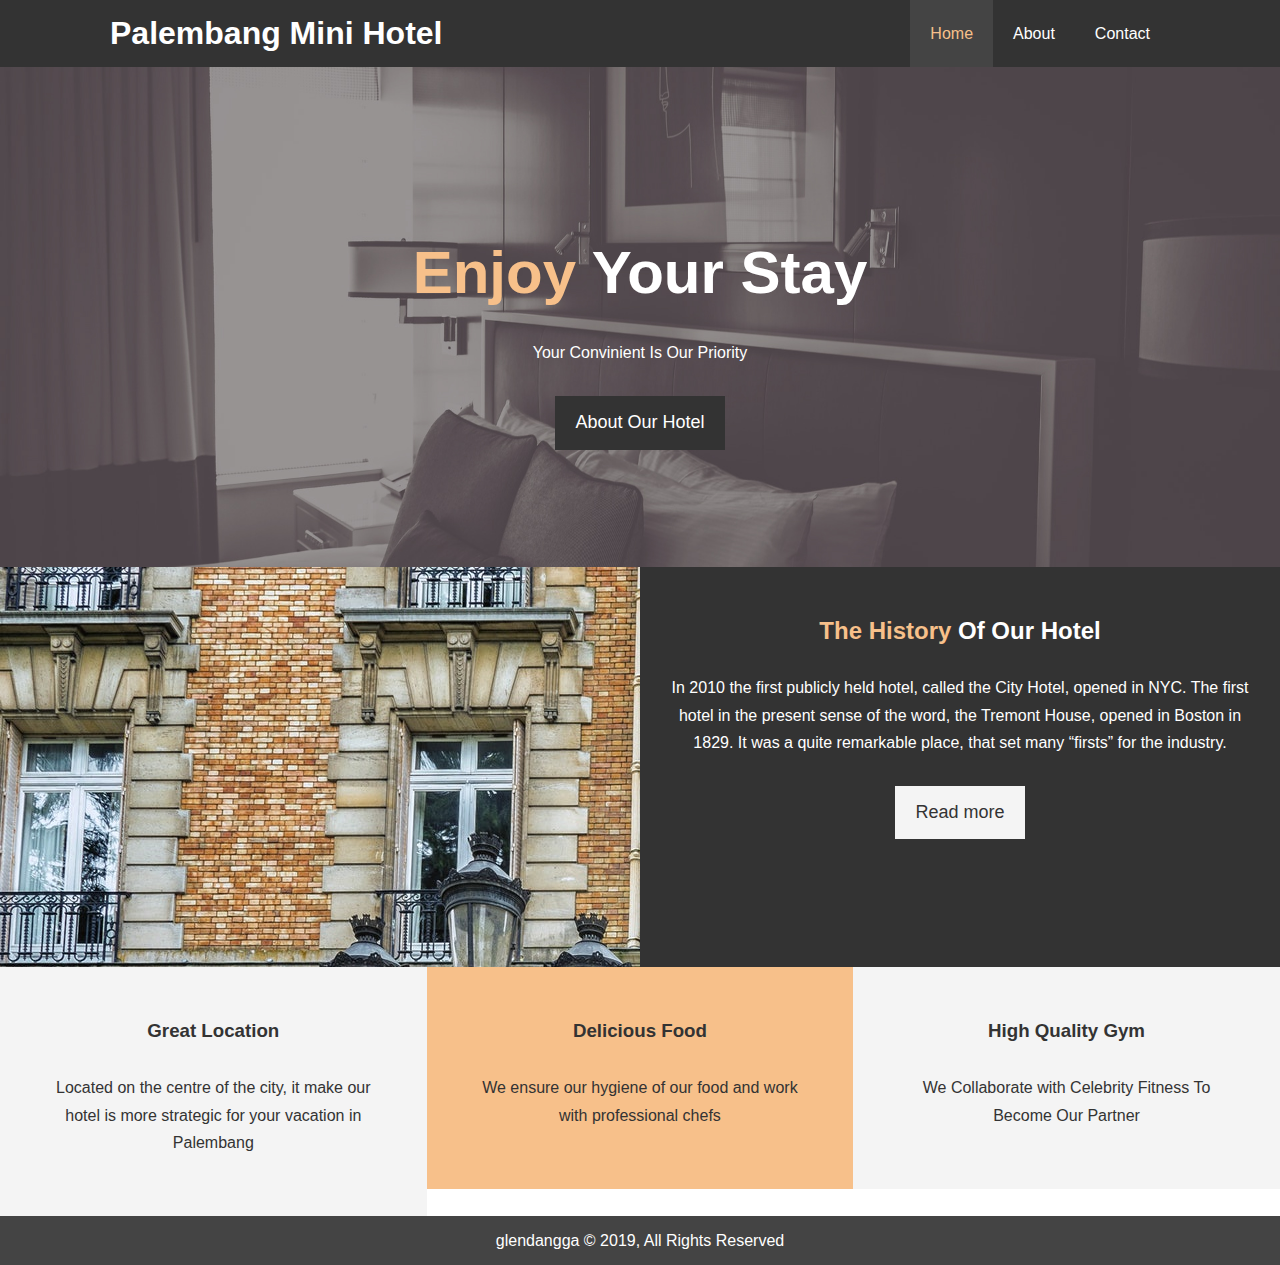
<file: index.html>
<!DOCTYPE html>
<html lang="en">
<head>
    <meta charset="UTF-8">
    <meta name="viewport" content="width=device-width, initial-scale=1.0">
    <meta http-equiv="X-UA-Compatible" content="ie=edge">
    <meta name="description" content="Welcome to the most extraordinary hotel in Palembang">
    <meta name="keywords" content="hotel, hotel palembang">
    <link rel="stylesheet" href="css/style.css">
    <link rel="stylesheet" media="screen and (max-width: 768px)" href="css/mobile.css">
    <link rel="stylesheet" href="https://use.fontawesome.com/releases/v5.8.1/css/all.css" integrity="sha384-50oBUHEmvpQ+1lW4y57PTFmhCaXp0ML5d60M1M7uH2+nqUivzIebhndOJK28anvf" crossorigin="anonymous">
    <title>Hotel BT | Welcome</title>
</head> 
<body>
    <header>
        <nav id="navbar">
            <div class="container">
                <h1 class="logo"><a href="index.html">Palembang Mini Hotel</a></h1>
                <ul>
                    <li><a class="current" href="index.html">Home</a></li>
                    <li><a href="about.html">About</a></li>
                    <li><a href="contact.html">Contact</a></li>
                </ul>
            </div>
        </nav>
        <div id="showcase">
            <div class="showcase-content">
                <h1><span class="text-primary">Enjoy</span> Your Stay</h1>
                <p clas="lead">Your Convinient Is Our Priority</p>
                <a href="about.html" class="btn">About Our Hotel</a>
            </div>
        </div>
    </header>
    
    <section id="home-info" class="bg-dark">
        <div class="info-img"></div>
        <div class="info-content">
            <h2><span class="text-primary">The History</span> Of Our Hotel</h2>
            <p>In 2010 the first publicly held hotel, called the City Hotel, opened in NYC. The first hotel in the present sense of the word, the Tremont House, opened in Boston in 1829. It was a quite remarkable place, that set many “firsts” for the industry.</p>
            <a href="about.html" class="btn btn-light">Read more</a>
        </div>
    </section>

    <section id="features">
        <div class="box bg-light">
            <i class="fas fa-hotel fa-3x"></i>
            <h3>Great Location</h3>
            <p>Located on the centre of the city, it make our hotel is more strategic for your vacation in Palembang</p>
        </div>
        <div class="box bg-primary">
            <i class="fas fa-utensils fa-3x"></i>
            <h3>Delicious Food</h3>
            <p>We ensure our hygiene of our food and work with professional chefs</p>    
        </div>
        <div class="box bg-light">
            <i class="fas fa-dumbbell fa-3x"></i>
            <h3>High Quality Gym</h3>
            <p>We Collaborate with Celebrity Fitness To Become Our Partner </p>
        </div>
    </section>

    <div class="clr"></div>

    <footer id="main-footer">
        <p>glendangga &copy; 2019, All Rights Reserved</p>
    </footer>
</body>
</html>
</file>
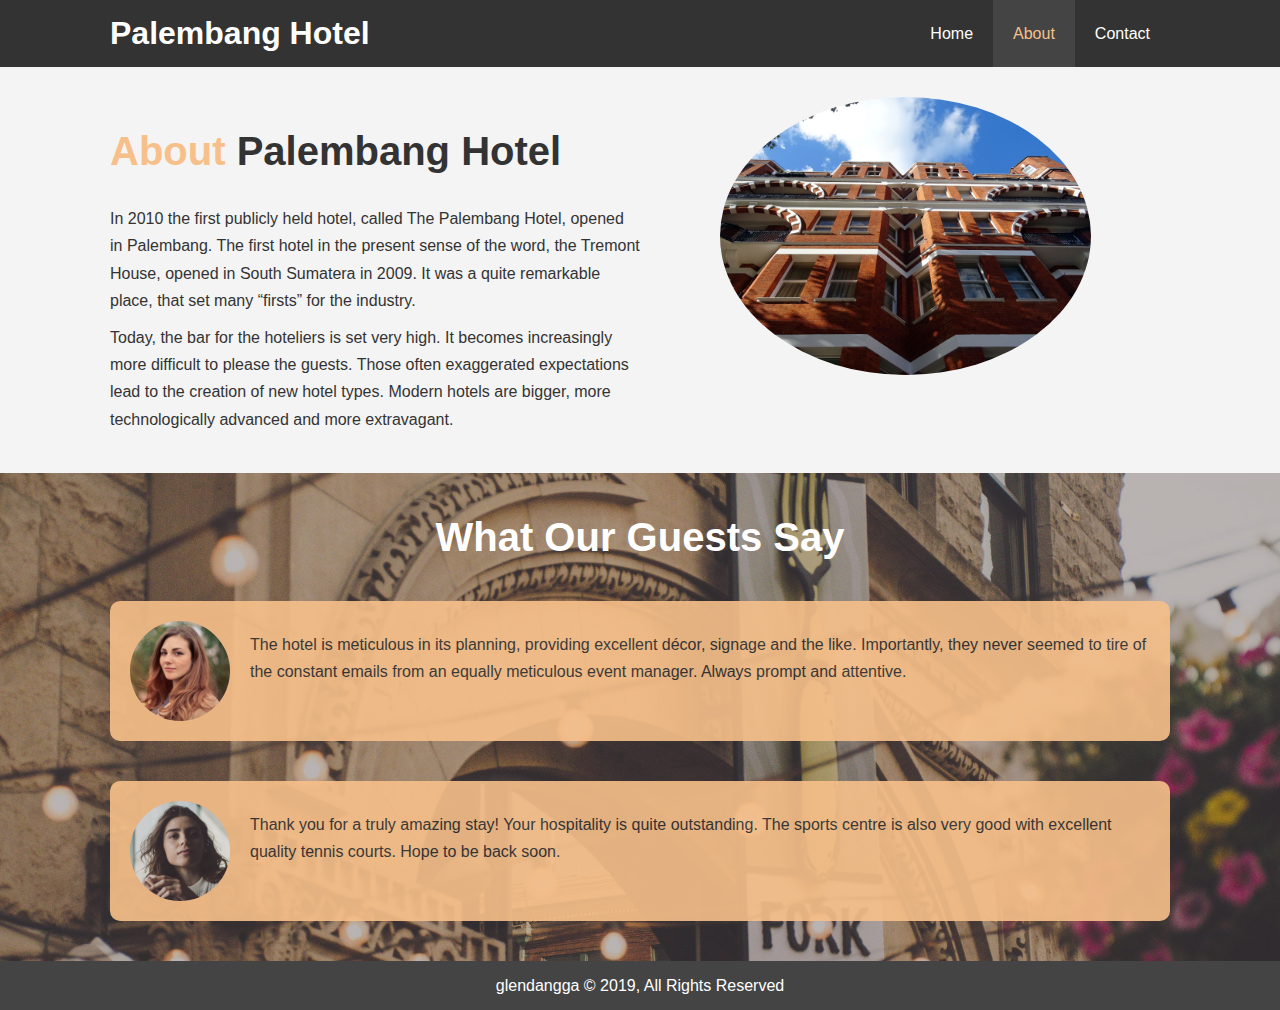
<file: about.html>
<!DOCTYPE html>
<html lang="en">
<head>
    <meta charset="UTF-8">
    <meta name="viewport" content="width=device-width, initial-scale=1.0">
    <meta http-equiv="X-UA-Compatible" content="ie=edge">
    <meta name="description" content="Welcome to the most extraordinary hotel in Palembang">
    <meta name="keywords" content="hotel, hotel palembang">
    <link rel="stylesheet" href="css/style.css">
    <link rel="stylesheet" media="screen and (max-width: 768px)" href="css/mobile.css">
    <title>Hotel BT | About</title>
</head> 
<body>
    <header>
        <nav id="navbar">
            <div class="container">
                <h1 class="logo"><a href="index.html">Palembang Hotel</a></h1>
                <ul>
                    <li><a href="index.html">Home</a></li>
                    <li><a class="current" href="about.html">About</a></li>
                    <li><a href="contact.html">Contact</a></li>
                </ul>
            </div>
        </nav>
    </header>
    
    <section id="about-info" class="bg-light py-3">
        <div class="container">
            <div class="info-left">
                <h1 class="l-heading"><span class="text-primary">About</span> Palembang Hotel</h1>
                <p>In 2010 the first publicly held hotel, called The Palembang Hotel, opened in Palembang. The first hotel in the present sense of the word, the Tremont House, opened in South Sumatera in 2009. It was a quite remarkable place, that set many “firsts” for the industry.</p>
                <p>Today, the bar for the hoteliers is set very high. It becomes increasingly more difficult to please the guests. Those often exaggerated expectations lead to the creation of new hotel types. Modern hotels are bigger, more technologically advanced and more extravagant.</p>
            </div>
            <div class="info-right">
                <img src="./img/photo-2.jpg" alt="hotel">
            </div>
        </div>
    </section>
   

    <div class="clr"></div>
    <section id="testimonials">
        <div class="container">
            <h2 class="l-heading">What Our Guests Say</h2>
            <div class="testimonial bg-primary">
                <img src="./img/person-1.jpg" alt="John">
                <p>The hotel is meticulous in its planning, providing excellent décor, signage and the like. Importantly, they never seemed to tire of the constant emails from an equally meticulous event manager. Always prompt and attentive.</p>
            </div>
            <div class="testimonial bg-primary">
                <img src="./img/person-2.jpg" alt="John">
                <p>Thank you for a truly amazing stay! Your hospitality is quite outstanding. The sports centre is also very good with excellent quality tennis courts. Hope to be back soon.</p>
            </div>
        </div>
    </section>

    <footer id="main-footer">
        <p>glendangga &copy; 2019, All Rights Reserved</p>
    </footer>
</body>
</html>
</file>
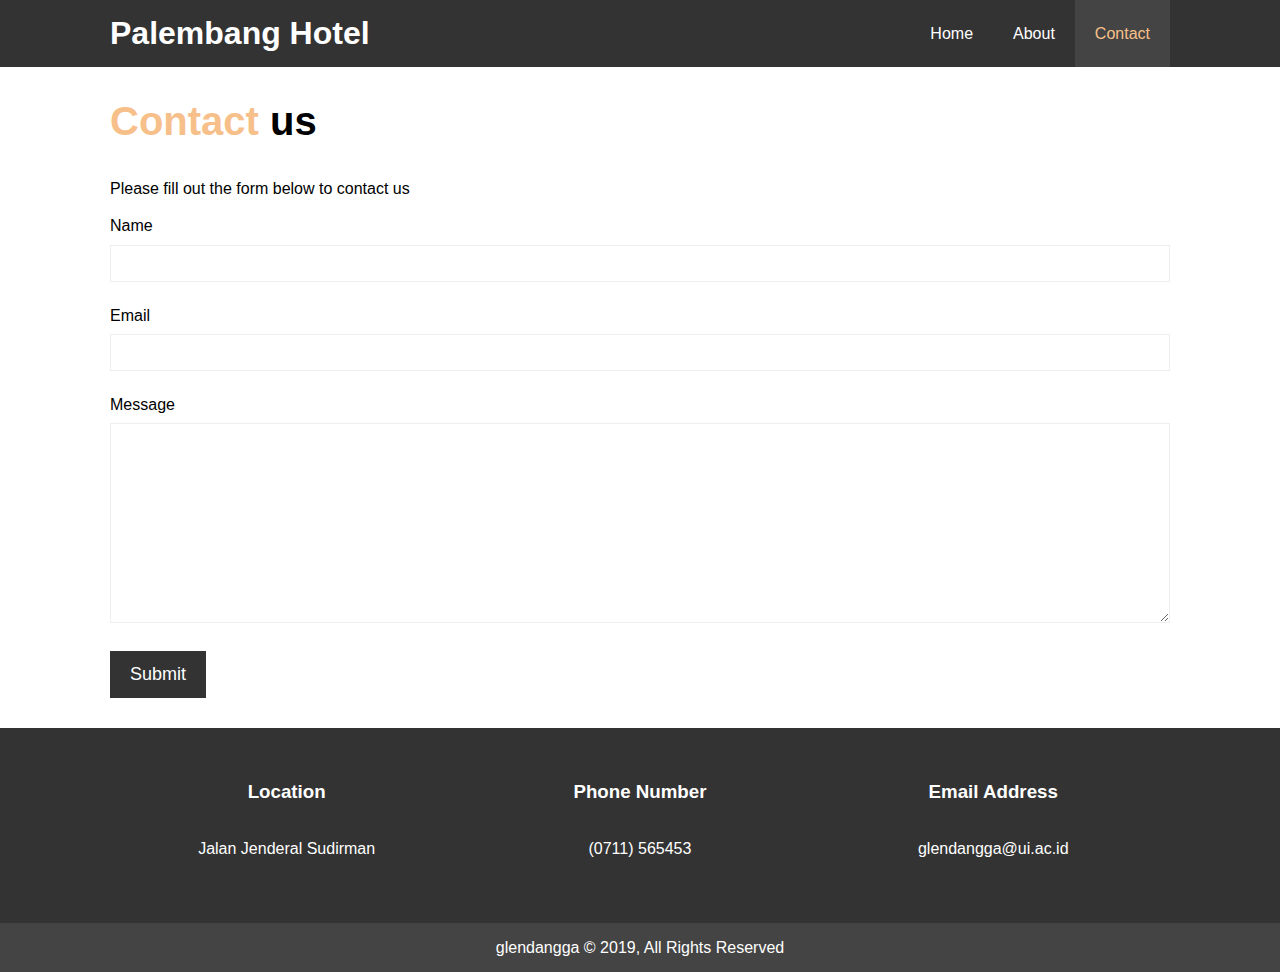
<file: contact.html>
<!DOCTYPE html>
<html lang="en">
<head>
    <meta charset="UTF-8">
    <meta name="viewport" content="width=device-width, initial-scale=1.0">
    <meta http-equiv="X-UA-Compatible" content="ie=edge">
    <meta name="description" content="Welcome to the most extraordinary hotel in Palembang">
    <meta name="keywords" content="hotel, hotel palembang">
    <link rel="stylesheet" href="css/style.css">
    <link rel="stylesheet" href="https://use.fontawesome.com/releases/v5.8.1/css/all.css" integrity="sha384-50oBUHEmvpQ+1lW4y57PTFmhCaXp0ML5d60M1M7uH2+nqUivzIebhndOJK28anvf" crossorigin="anonymous">
    <link rel="stylesheet" media="screen and (max-width: 768px)" href="css/mobile.css">
    <title>Hotel BT | Contact</title>
</head> 
<body>
    <header>
        <nav id="navbar">
            <div class="container">
                <h1 class="logo"><a href="index.html">Palembang Hotel</a></h1>
                <ul>
                    <li><a href="index.html">Home</a></li>
                    <li><a href="about.html">About</a></li>
                    <li><a class="current" href="contact.html">Contact</a></li>
                </ul>
            </div>
        </nav>
    </header>
    
    <section id="contact-form" class="py-3">
        <div class="container">
            <h1 class="l-heading "><span class="text-primary">Contact </span>us</h1>
            <p>Please fill out the form below to contact us</p>
            <form action="process.php">
                <div class="form-group">
                    <label for="name">Name</label>
                    <input type="text" name="name" id="name">
                </div>
                <div class="form-group">
                    <label for="email">Email</label>
                    <input type="email" name="email" id="email">
                </div>
                <div class="form-group">
                    <label for="message">Message</label>
                    <textarea name="message" id="message"></textarea>
                </div> 
                <button type="submit" class="btn">Submit</button>    
            </form>
        </div>
    </section>

    <section id="contact-info" class="bg-dark">
        <div class="container">
            <div class="box bg-dark">
                <i class="fas fa-hotel fa-3x"></i>
                <h3>Location</h3>
                <p>Jalan Jenderal Sudirman</p>
            </div>
            <div class="box bg-dark">
                <i class="fas fa-phone fa-3x"></i>
                <h3>Phone Number</h3>
                <p>(0711) 565453</p>    
            </div>
            <div class="box bg-dark">
                <i class="fas fa-envelope fa-3x"></i>
                <h3>Email Address</h3>
                <p>glendangga@ui.ac.id</p>
            </div>    
        </div>
    </section>

    <footer id="main-footer">
        <p>glendangga &copy; 2019, All Rights Reserved</p>
    </footer>
</body>
</html>
</file>
<file: css/mobile.css>
#navbar .logo{
    float: none;
    text-align: center;
}
#navbar ul , #navbar ul li{
    float:none;
}
#navbar ul li a{
    padding:5px;
    border-bottom: 1px dotted #444;
    margin-bottom: 5px;
}

/* Home Info*/
#home-info .info-img{
    display: none;
}
#home-info .info-content{
    float : none;
    width: 100%; 
}

/* Boxes */

.box{
    float: none;
    width: 100%;
}

/* About */
#about-info .info-right{
    float : none;
    width: 100%;
    margin-top: 30px;
}
#about-info .info-left{
    float: none;
    width: 100%;
}
.l-heading{
    text-align: center;
}

/* Contact */
#contact-info .box{
    border-bottom: 1px dotted #444;
}
</file>
<file: css/style.css>
/* Reset */
  *{
      margin: 0;
      padding: 0;
      box-sizing: border-box;
  }

  /* Main Styling*/
  html,body{
      font-family: 'Segoe UI', Tahoma, Geneva, Verdana, sans-serif;
      line-height: 1.7em;
  }

  a {
      color: #333;
      text-decoration: none;
  }

  h1,h2,h3{
      padding-bottom: 20px;
  }

  p {
      margin: 10px 0;
  }

  /*Utility*/
  .container{
      margin: auto;
      max-width: 1100px;
      overflow: auto;
      padding: 0 20px;
  }
  .text-primary{
      color: #f7c08a;
  }
  .lead{
      font-size: 20px;
  }
  .btn{
      display: inline-block;
      font-size: 18px;
      color: #fff;
      background: #333;
      padding: 13px 20px;
      border:none;
      cursor: pointer;
  }
  .btn:hover{
      background: #f7c08a;
      color: #333;
  }
  .btn-light{
      background: #f4f4f4;
      color: #333;
  }
  .bg-dark{
    background: #333;
    color: #fff;
  }
  .bg-light{
    background: #f4f4f4;
    color:  #333;
  }
  .bg-primary{
    background: #f7c08a;
    color: #333;
  }
  .clr{
      clear:both;
  } 

  /* Padding */
  .py-1{
      padding: 10px 0;
  }
  .py-2{
    padding: 20px 0;
  }
  .py-3{
    padding: 30px 0;
  }
  .l-heading{
      font-size:40px;
      line-height: 1.2;
  }

  /* Navbar */
  
  #navbar{
      background: #333;
      color: #fff;
      overflow: auto;
  }

  #navbar a{
      color: #fff;
  }

  #navbar h1{
      float: left;
      padding-top: 20px;
  }

  #navbar ul{
      float: right;
      list-style: none;
  }

  #navbar ul li{
      float: left;
  }

  #navbar ul li a{
      display: block;
      padding: 20px;
      text-align: center;
  }

  #navbar ul li a:hover,
  #navbar ul li a.current{
      background: #444;
      color: #f7c08a;
  }

  /* Showcase */

  #showcase{
      background-image: url('../img/showcase.jpg');
      background-repeat: no-repeat;
      background-position: center;
      background-size: cover;
      height: 500px; 
  }
  #showcase .showcase-content{
      color: #fff;
      text-align: center;
      padding-top: 170px;
  }
  #showcase .showcase-content h1{
      font-size: 60px;
      line-height: 1.2em;
  }
  #showcase .showcase-content p{
      padding-bottom: 20px;
      line-height: 1.7em;
  }

  /* Home Info */
  #home-info{
      height: 400px;
  }
  #home-info .info-img{
      float: left;
      width: 50%;
      background: url('../img/photo-1.jpg');
      min-height:100%;
  }
  #home-info .info-content{
      float : right;
      height: 100%;
      width: 50%; 
      text-align: center;
      padding: 50px 30px;
      overflow: hidden;
  }
  #home-info .info-content p{
      padding-bottom: 20px;
  }

  /* Features */

  .box{
      float:left;
      width:33.33%;
      padding: 50px;
      text-align: center;
  }

  /* About Info */
  #about-info .info-right{
    float:right;
    width:50%;
    min-height: 100%;
  }
  #about-info .info-right img{
      display: block;
      margin: auto;
      width: 70%;
      border-radius: 50%;
  }
  #about-info .info-left{
      float:left;
      width:50%;
      padding-top:30px;
      min-height: 100%;
  }

  /* Testimonials*/
  #testimonials{
      height: 100%;
      background-image:url('../img/test-bg.jpg');
      background-repeat: no-repeat;
      background-position: center;
      background-size: cover;
      padding-top: 40px;
  }

  #testimonials .testimonial{
      padding:20px;
      margin-bottom:40px;
      float : right;
      border-radius: 10px;
      opacity : 0.9;
  }

  #testimonials h2{
      color: #fff;
      text-align: center;
      padding-bottom: 40px;
  }

  #testimonials .testimonial img{
      width : 100px;
      float : left;
      margin-right:20px;
      border-radius: 50%;
  }

  /* Contact Form */
  #contact-form .form-group{
      margin-bottom: 20px;
  }
  #contact-form label{
      display: block;
      margin-bottom: 5px;
  }
  #contact-form textarea, input{
      width:100%;
      padding:10px;
      border:1px;
      border-style: groove;
  }
  #contact-form textarea{
      height:200px;
  }


  /* Footer */
  #main-footer{
    text-align: center;
    background: #444;
    color: #fff;
    padding: 1px;
  }
</file>
